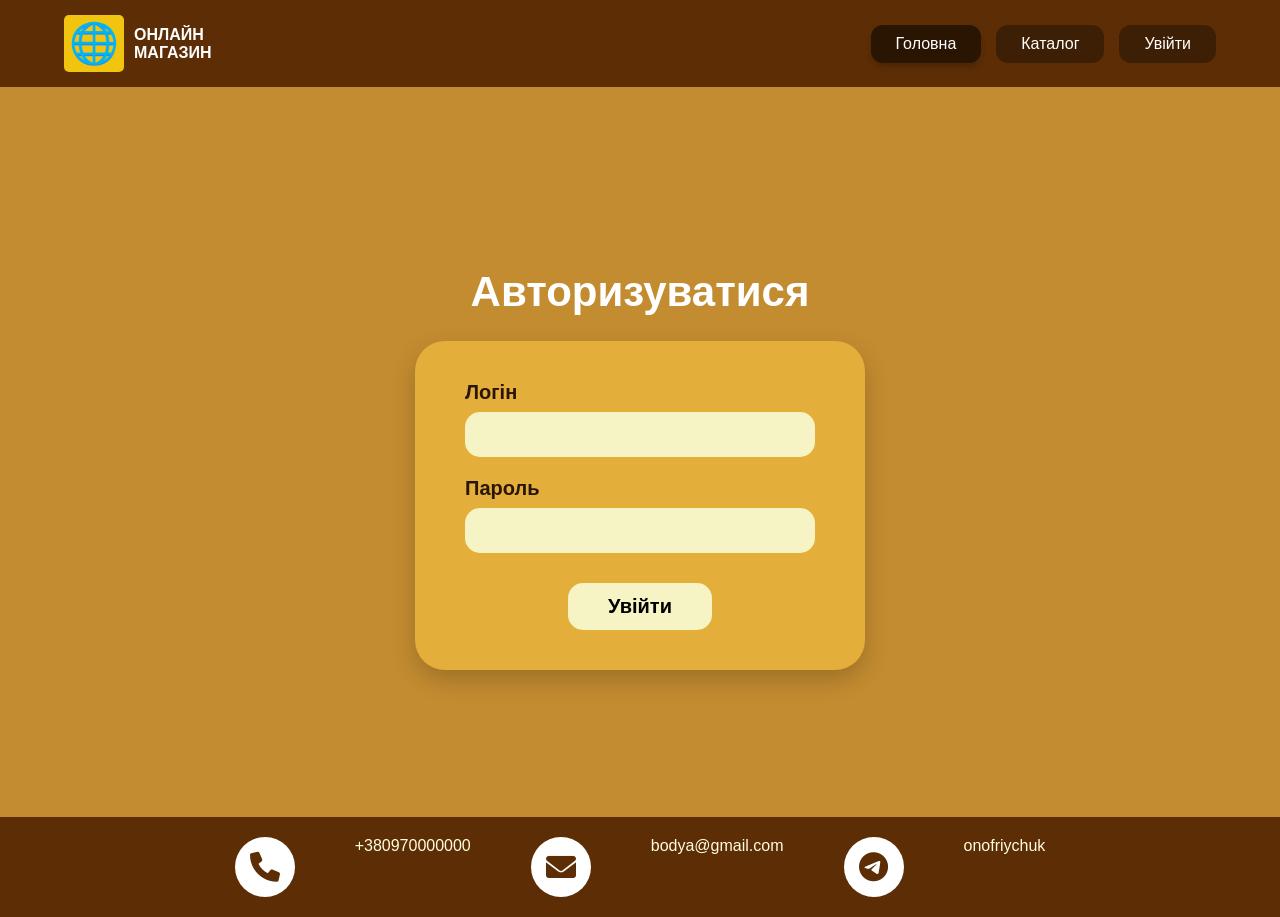
<file: contacts.html>
<!DOCTYPE html>
<html lang="uk">
<head>
    <meta charset="UTF-8">
    <meta name="viewport" content="width=device-width, initial-scale=1.0">
    <title>Онлайн Магазин</title>
    <link rel="stylesheet" href="style.css">
    <link rel="stylesheet" href="https://cdnjs.cloudflare.com/ajax/libs/font-awesome/6.0.0/css/all.min.css">
</head>
<body>

    <header>
        <div class="header-container">
            <div class="logo-section">
                <div class="logo-icon">🌐</div>
                <div class="logo-text">Онлайн<br>магазин</div>
            </div>
            <nav>
                <a href="index.html" class="nav-btn active">Головна</a>
                <a href="catalog.html" class="nav-btn">Каталог</a>
                <a href="contacts.html" class="nav-btn">Увійти</a>
            </nav>
        </div>
    </header>

    <main class="login-page">
    <section class="auth-container">
        <h1 class="auth-title">Авторизуватися</h1>
        
        <div class="auth-card">
            <form action="#">
                <div class="input-group">
                    <label for="login">Логін</label>
                    <input type="text" id="login" name="login">
                </div>
                
                <div class="input-group">
                    <label for="password">Пароль</label>
                    <input type="password" id="password" name="password">
                </div>
                
                <button type="submit" class="login-submit">Увійти</button>
            </form>
        </div>
    </section>
</main>

    <footer>
        <div class="footer-icons">
            <a href="tel:+380000000000"><i class="fas fa-phone"></i></a>+380970000000
            <a href="mailto:info@example.com"><i class="fas fa-envelope"></i></a>bodya@gmail.com
            <a href="https://t.me/username"><i class="fab fa-telegram"></i></a>onofriychuk
        </div>
    </footer>

</body>
</html>
</file>
<file: style.css>
body {
    margin: 0;
    font-family: Arial, sans-serif;
    background-color: #c48c31; /* Золотисто-коричневий фон */
    display: flex;
    flex-direction: column;
    min-height: 100vh;
}

/* Шапка сайту */
header {
    background-color: #5d2e06; /* Темно-коричневий */
    padding: 15px 5%;
    color: white;
}

.header-container {
    display: flex;
    justify-content: space-between;
    align-items: center;
}

.logo-section {
    display: flex;
    align-items: center;
    gap: 10px;
}

.logo-icon {
    font-size: 40px;
    background: #f1c40f;
    border-radius: 5px;
    padding: 5px;
}

.logo-text {
    font-weight: bold;
    line-height: 1.1;
    text-transform: uppercase;
}

nav {
    display: flex;
    gap: 15px;
}

.nav-btn {
    background-color: #3d1f05;
    color: white;
    text-decoration: none;
    padding: 10px 25px;
    border-radius: 12px;
    transition: 0.3s;
}

.nav-btn:hover, .nav-btn.active {
    background-color: #2a1503;
    box-shadow: 0 4px 6px rgba(0,0,0,0.2);
}

/* Основний контент */
main {
    flex: 1;
    padding: 50px 5%;
    display: flex;
    justify-content: center;
    align-items: center;
}

.content-grid {
    display: grid;
    grid-template-columns: 1fr 1fr;
    gap: 40px;
    width: 100%;
    max-width: 1000px;
}

.image-box img {
    width: 100%;
    border-radius: 10px;
    box-shadow: 0 10px 20px rgba(0,0,0,0.3);
}

.info-box {
    background-color: #bd7d2a;
    border-radius: 20px;
    min-height: 400px;
    box-shadow: inset 0 0 15px rgba(0,0,0,0.1);
    color: #fffde0;
    font-size: 24px;
    padding: 20px;
    text-align: center;
}

/* Футер */
footer {
    background-color: #5d2e06;
    padding: 20px;
    text-align: center;
    color: #fffde0;
}

.footer-icons {
    display: flex;
    justify-content: center;
    gap: 60px;
}

.footer-icons a {
    color: white;
    font-size: 30px;
    background: white;
    color: #5d2e06;
    width: 60px;
    height: 60px;
    display: flex;
    align-items: center;
    justify-content: center;
    border-radius: 50%;
    text-decoration: none;
    transition: transform 0.2s;
}

.footer-icons a:hover {
    transform: scale(1.1);
}
.gallery-container {
    width: 100%;
    max-width: 1200px;
    margin: 0 auto;
    text-align: center;
}

/* Заголовок "Фотогалерея" */
.gallery-title {
    color: white;
    font-size: 48px;
    margin-bottom: 40px;
    font-weight: bold;
}

/* Сітка галереї */
.gallery-grid {
    display: grid;
    /* Створюємо 4 однакові колонки */
    grid-template-columns: repeat(4, 1fr);
    gap: 30px; /* Відступи між картками */
}

/* Окремий елемент галереї */
.gallery-item {
    display: flex;
    flex-direction: column;
    align-items: center;
}

.gallery-item img {
    width: 100%;
    height: auto;
    border-radius: 5px; /* Легке заокруглення як на фото */
    object-fit: cover;
}

/* Стиль для тексту "опис" */
.gallery-item p {
    color: white;
    font-size: 20px;
    font-weight: bold;
    margin-top: 15px;
    text-transform: lowercase;
}
.login-page {
    display: flex;
    justify-content: center;
    align-items: center;
    min-height: 70vh; /* Займає більшу частину висоти екрану */
}

.auth-container {
    text-align: center;
    width: 100%;
    max-width: 450px;
}

.auth-title {
    color: white;
    font-size: 42px;
    margin-bottom: 25px;
    font-weight: bold;
}

/* Картка форми */
.auth-card {
    background-color: #e3ae3a; /* Світліший золотистий колір */
    padding: 40px 50px;
    border-radius: 30px;
    box-shadow: 0 10px 25px rgba(0,0,0,0.2);
}

/* Групування мітки та поля */
.input-group {
    text-align: left;
    margin-bottom: 20px;
}

.input-group label {
    display: block;
    font-weight: bold;
    font-size: 20px;
    margin-bottom: 8px;
    color: #2a1503; /* Темно-коричневий текст */
}

.input-group input {
    width: 100%;
    padding: 12px;
    border: none;
    background-color: #f6f3c4; /* Світло-кремовий колір полів */
    border-radius: 15px;
    font-size: 18px;
    box-sizing: border-box; /* Щоб padding не розширював поле */
}

/* Кнопка "Увійти" */
.login-submit {
    margin-top: 10px;
    background-color: #f6f3c4;
    color: #000;
    border: none;
    padding: 12px 40px;
    font-size: 20px;
    font-weight: bold;
    border-radius: 15px;
    cursor: pointer;
    transition: background 0.3s, transform 0.1s;
}

.login-submit:hover {
    background-color: #fffde0;
    transform: translateY(-2px);
}

.login-submit:active {
    transform: translateY(0);
}

/* Адаптивність для мобілок */
@media (max-width: 768px) {
    .content-grid {
        grid-template-columns: 1fr;
    }
    .header-container {
        flex-direction: column;
        gap: 15px;
    }
    .gallery-grid {
        grid-template-columns: 1fr;
    }
    .gallery-title {
        font-size: 32px;
    }
}
</file>
